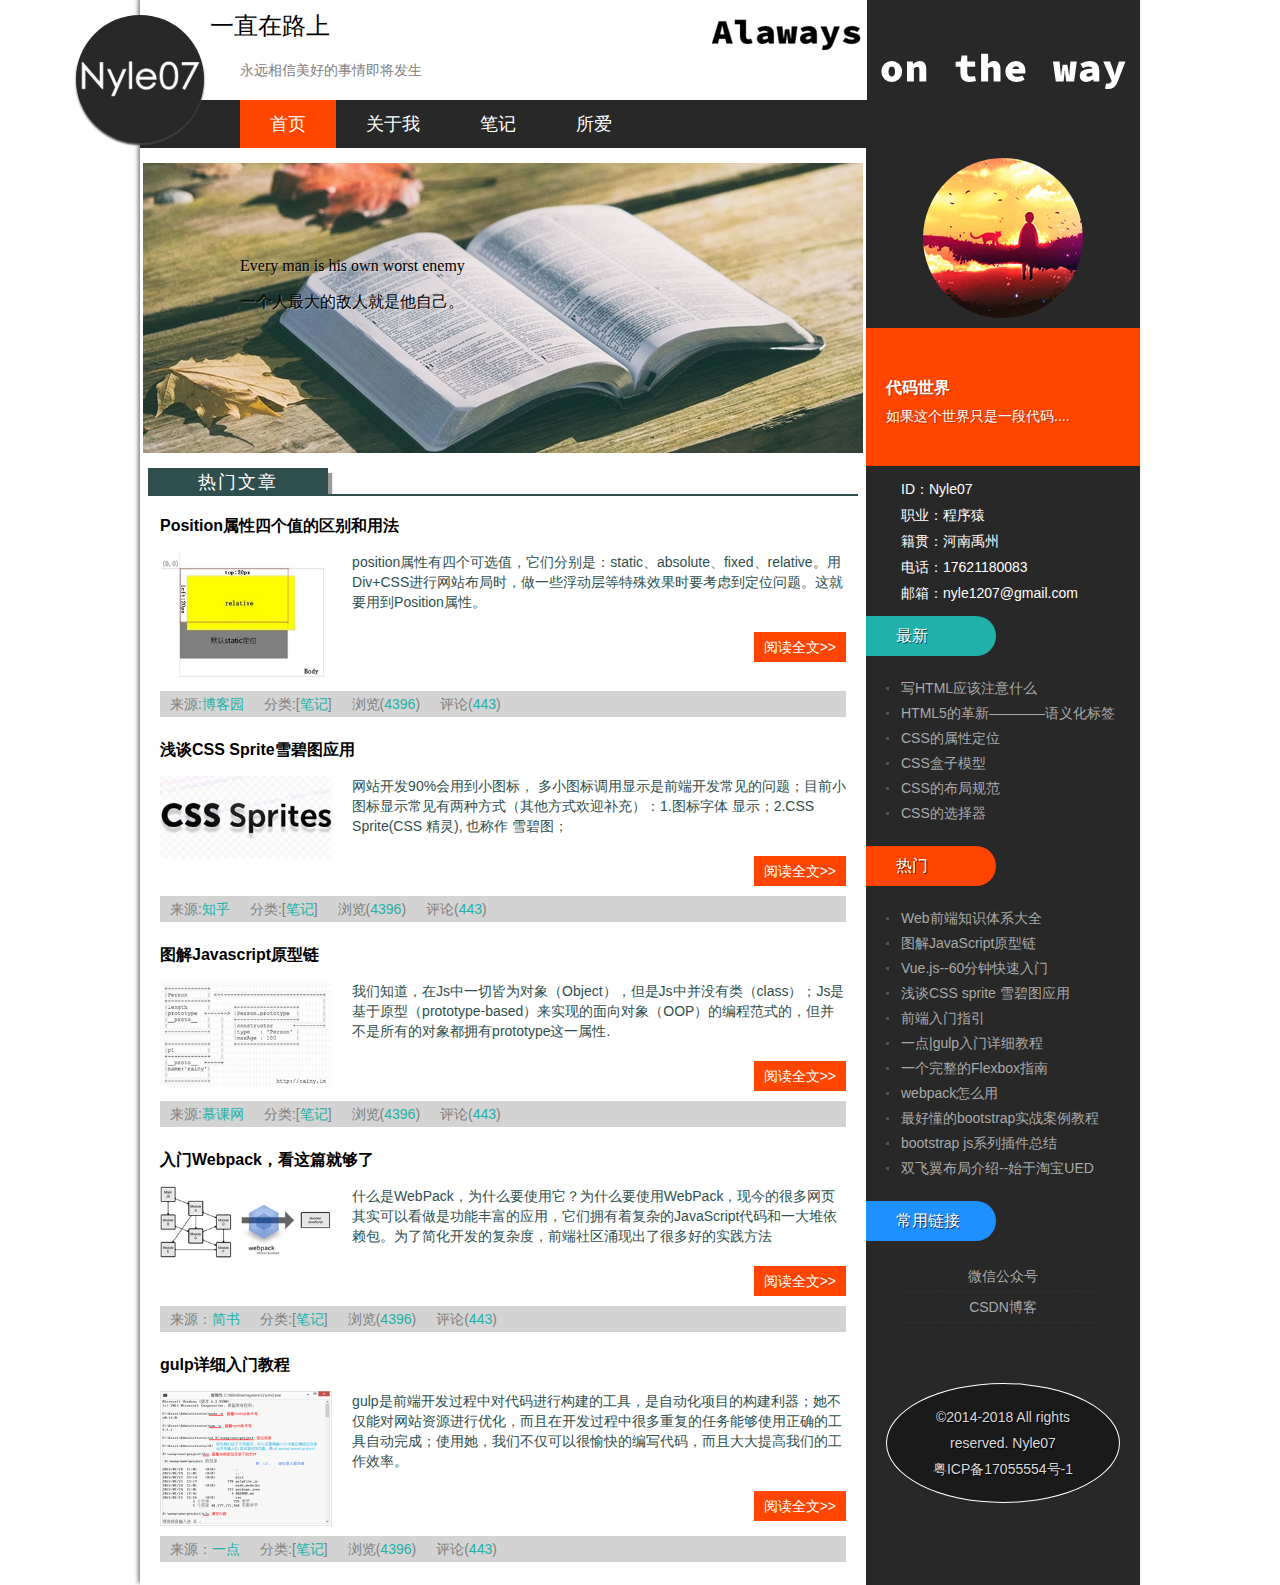
<file: index.html>
<!DOCTYPE html>
<html lang="en">
<head>
    <meta charset="UTF-8">
    <title>一直在路上―――Nyle07的代码世界</title>
    <!--meta标签，页面的元信息，搜索引擎关键字和描述-->
    <meta name="keywords" content="个人博客">
    <meta name="description" content="自学编程路上的所见所得">
    <link rel="stylesheet" href="css/base.css">
    <link rel="stylesheet" href="css/index.css">
    <!--viewport视口，针对移动端页面优化显示-->
    <meta name="viewport" content="width=device-width, minimum-scale=1.0, maximum-scale=1.0">
    <script src="js/swiper/swiper.js"></script>
</head>
<body>
    <div class="main">
        <header>
            <h1>一直在路上</h1>
            <h2>永远相信美好的事情即将发生</h2>
            <div class="github"><a href="https://github.com/nyle07" target="_blank" ></a></div>
            <nav id="top_nav"><a href="index.html" id="top_nav_current">首页</a><a href="about.html">关于我</a><a href="blog.html">笔记</a><a href="hobby">所爱</a></nav>
        </header>
        <article>
            <div class="banner">
                <ul class="texts">
                    <p>Every man is his own worst enemy</p>
                    <p>一个人最大的敌人就是他自己。</p>
                </ul>
            </div>
            <div class="blog_list">
                <h2>
                    <p>热门文章</p>
                </h2>
                <div class="blog">
                    <h3>Position属性四个值的区别和用法</h3>
                    <!--figure标签规定独立的流内容，被删除不应对文档流产生影响-->
                    <figure><img src="images/01.jpg" alt=""></figure>
                    <ul>
                        <p>position属性有四个可选值，它们分别是：static、absolute、fixed、relative。用Div+CSS进行网站布局时，做一些浮动层等特殊效果时要考虑到定位问题。这就要用到Position属性。</p>
                        <a href="https://www.cnblogs.com/theWayToAce/p/5264436.html" target="_blank" class="read_more">阅读全文&gt;&gt;</a>
                    </ul>
                    <p class="author"><span>来源:<a href="https://www.cnblogs.com/theWayToAce/p/5264436.html" target="_blank">博客园</a></span><span>分类:[<a href="/">笔记</a>]</span><span>浏览(<a href="/">4396</a>)</span><span>评论(<a
                            href="/">443</a>)</span></p>
                </div>

                <div class="blog">
                    <h3>浅谈CSS Sprite雪碧图应用</h3>
                    <!--figure标签规定独立的流内容，被删除不应对文档流产生影响-->
                    <figure><img src="images/02.jpg" alt=""></figure>
                    <ul>
                        <p>网站开发90%会用到小图标， 多小图标调用显示是前端开发常见的问题；目前小图标显示常见有两种方式（其他方式欢迎补充）：1.图标字体 显示；2.CSS Sprite(CSS 精灵), 也称作 雪碧图；</p>
                        <a href="https://zhuanlan.zhihu.com/p/23873229" target="_blank" class="read_more">阅读全文&gt;&gt;</a>
                    </ul>
                    <p class="author"><span>来源:<a href="https://zhuanlan.zhihu.com/p/23873229" target="_blank">知乎</a></span><span>分类:[<a href="/">笔记</a>]</span><span>浏览(<a href="/">4396</a>)</span><span>评论(<a
                            href="/">443</a>)</span></p>
                </div>
                <div class="blog">
                    <h3>图解Javascript原型链</h3>
                    <!--figure标签规定独立的流内容，被删除不应对文档流产生影响-->
                    <figure><img src="images/03.jpg" alt=""></figure>
                    <ul>
                        <p>我们知道，在Js中一切皆为对象（Object），但是Js中并没有类（class）；Js是基于原型（prototype-based）来实现的面向对象（OOP）的编程范式的，但并不是所有的对象都拥有prototype这一属性.</p>
                        <a href="http://www.imooc.com/article/3654" target="_blank" class="read_more">阅读全文&gt;&gt;</a>
                    </ul>
                    <p class="author"><span>来源:<a href="http://www.imooc.com/article/3654" target="_blank">慕课网</a></span><span>分类:[<a href="/">笔记</a>]</span><span>浏览(<a href="/">4396</a>)</span><span>评论(<a
                            href="/">443</a>)</span></p>
                </div>
                <div class="blog">
                    <h3>入门Webpack，看这篇就够了</h3>
                    <figure><img src="images/04.jpg" alt=""></figure>
                    <ul>
                        <p>什么是WebPack，为什么要使用它？为什么要使用WebPack，现今的很多网页其实可以看做是功能丰富的应用，它们拥有着复杂的JavaScript代码和一大堆依赖包。为了简化开发的复杂度，前端社区涌现出了很多好的实践方法</p>
                        <a href="https://www.jianshu.com/p/42e11515c10f" target="_blank" class="read_more">阅读全文&gt;&gt;</a>
                    </ul>
                    <p class="author"><span>来源：<a href="https://www.jianshu.com/p/42e11515c10f" target="_blank">简书</a></span><span>分类:[<a href="/">笔记</a>]</span><span>浏览(<a href="/">4396</a>)</span><span>评论(<a
                            href="/">443</a>)</span></p>
                </div>
                <div class="blog">
                    <h3>gulp详细入门教程</h3>
                    <figure><img src="images/05.jpg" alt=""></figure>
                    <ul>
                        <p>gulp是前端开发过程中对代码进行构建的工具，是自动化项目的构建利器；她不仅能对网站资源进行优化，而且在开发过程中很多重复的任务能够使用正确的工具自动完成；使用她，我们不仅可以很愉快的编写代码，而且大大提高我们的工作效率。</p>
                        <a href="http://www.ydcss.com/archives/18" target="_blank" class="read_more">阅读全文&gt;&gt;</a>
                    </ul>
                    <p class="author"><span>来源：<a href="http://www.ydcss.com/archives/18" target="_blank">一点</a></span><span>分类:[<a href="/">笔记</a>]</span><span>浏览(<a href="/">4396</a>)</span><span>评论(<a
                            href="/">443</a>)</span></p>
                </div>
            </div>
        </article>
        <aside>
            <div class="avatar"><a href="about.html"><span>Nyle07</span></a></div>
            <div class="motto">
                <h1>代码世界</h1>
                <p>如果这个世界只是一段代码....</p>
            </div>
            <div class="about_data">
                <p>ID：Nyle07</p>
                <p>职业：程序猿</p>
                <p>籍贯：河南禹州</p>
                <p>电话：17621180083</p>
                <p>邮箱：nyle1207@gmail.com</p>
            </div>
            <!--百度封装好的分享代码-->
            <div class="bdsharebuttonbox">
                <a href="#" class="bds_qzone" data-cmd="qzone" title="分享到QQ空间"></a>
                <a href="#" class="bds_tsina" data-cmd="tsina" title="分享到新浪微博"></a>
                <a href="#" class="bds_tqq" data-cmd="tqq" title="分享到腾讯微博"></a>
                <a href="#" class="bds_renren" data-cmd="renren" title="分享到人人网"></a>
                <a href="#" class="bds_weixin" data-cmd="weixin" title="分享到微信"></a>
                <a href="#" class="bds_more" data-cmd="more"></a>
            </div>
            <div class="new_blog">
                <h2><p class="blog_1">最新</p></h2>
                <ul>
                    <li><a href="/">写HTML应该注意什么</a></li>
                    <li><a href="/">HTML5的革新————语义化标签</a></li>
                    <li><a href="/">CSS的属性定位</a></li>
                    <li><a href="/">CSS盒子模型</a></li>
                    <li><a href="/">CSS的布局规范</a></li>
                    <li><a href="/">CSS的选择器</a></li>
                </ul>
                <h2><p class="blog_2">热门</p></h2>
                <ul>
                    <li><a href="/">Web前端知识体系大全</a></li>
                    <li><a href="/">图解JavaScript原型链</a></li>
                    <li><a href="/">Vue.js--60分钟快速入门</a></li>
                    <li><a href="/">浅谈CSS sprite 雪碧图应用</a></li>
                    <li><a href="/">前端入门指引</a></li>
                    <li><a href="/">一点|gulp入门详细教程</a></li>
                    <li><a href="/">一个完整的Flexbox指南</a></li>
                    <li><a href="/">webpack怎么用</a></li>
                    <li><a href="/">最好懂的bootstrap实战案例教程</a></li>
                    <li><a href="/">bootstrap js系列插件总结</a></li>
                    <li><a href="/">双飞翼布局介绍--始于淘宝UED</a></li>
                </ul>
            </div>
            <div class="links">
                <h2><p>常用链接</p></h2>
                <ul>
                    <li><a href="/">微信公众号</a></li>
                    <li><a href="/">CSDN博客</a></li>
                </ul>
            </div>
            <div class="copyright">
                <ul>
                    <p>©2014-2018 All rights reserved. Nyle07</p>
                    <p><a href="http://www.miibeian.gov.cn/" target="_blank">粤ICP备17055554号-1</a></p>

                </ul>
            </div>

        </aside>

        <!--<footer>-->
            <!--<p>Design by <a href="/">Nyle07</a></p>-->
            <!--<p>Copyright ©2014-2018 All rights reserved. Nyle07</p>-->
            <!--&lt;!&ndash;<span class="sep">|</span>&ndash;&gt;-->
            <!--<a href="http://www.miibeian.gov.cn/" target="_blank">粤ICP备17055554号-1</a>-->
            <!--<span> 违法和不良信息举报电话：0755-82180123</span>-->

        <!--</footer>-->

        <!--清除浮动-->
        <div class="clear"></div>

    </div>

</body>
</html>
</file>
<file: css/base.css>
/*初始化，公共css*/
*{margin:0;padding:0;}
body{font-size: 14px;font-family: 微软雅黑, Arial,Helvetica,sans-serif}
img{border: 0;display:block}
ul{list-style: none}
h1,h2,h3,h4,h5,h6{font-size: 100%;font-weight: normal}
a{outline: none}
a:link,a:visited,a:hover{text-decoration: none}
.clear{clear: both}
.blank{height: 5px;overflow: hidden;width:100%;margin:0;clear: both}
/*header*/
.main{background: url("../images/bg.png") repeat-y;width: 1000px;margin:auto;box-shadow: -2px -2px 4px gray}
header{position: relative;background: url("../images/ibodybg.png") top right no-repeat}
header h1{padding: 10px 0 0 70px;font-size: 24px}
header h2{margin:20px 100px;color: gray}
/*avatar*/
.github{background: url("../images/avatar.png") no-repeat #282828 center;width: 128px; height: 128px; border-radius: 50%; position: absolute; left: -64px; top: 15px; box-shadow: 0px 2px 2px #444444; }
.github:hover{background: url("../images/github.png") no-repeat #282828 center}
.github a { width: 100%; height: 100%; display: block }
/*nav*/
nav{background: rgba(40,40,40,1); height: 48px; line-height: 48px; padding-left: 100px;}
/*让css3的效果兼容其他浏览器，webkit内核，firefox内核，opera内核，IE9则以下不支持*/
nav a{display: inline-block;font-size: 18px;font-family: 微软雅黑,Arial,Helvetica,sans-serif;padding: 0 30px;color: white;-webkit-transition: all 1s; -moz-transition: all 1s; -o-transition: all 1s; transition: all 1s; }
nav a:hover{background: orangered}
#top_nav_current{background: orangered}
a#top_nav_current{color: #fff;}
article{width:72.6%;float: left}
aside{width:27.4%;float: right}
/*版权信息*/
.copyright { background: #1b1a1a;border-radius: 50%; text-align: center; color: #d8d8d8; padding: 20px; margin: 60px 20px 0 20px; border: #fff 1px solid; }
.copyright p { line-height: 26px; text-shadow: #000 1px 1px 1px }
.copyright p a { color: #d8d8d8; }
</file>
<file: css/index.css>
.banner{background: url("../images/banner.jpg") no-repeat center;height:300px;margin:10px auto;width:100%;font-size: 16px;font-family: 微软雅黑 Arial Helvetica sans-serif;}
.texts{line-height: 36px;padding:90px 0 0 40px;text-shadow: 1px 1px rgba(255,255,255,0.3);}
.texts p{-webkit-transition: all 1s;-moz-transition: all 1s;transition: all 1s;-webkit-transform: translate(60px);-moz-transform: translate(60px);-o-transform: translate(60px);-ms-transform: translate(60px);transform: translate(60px);}
.texts p:hover{padding-left: 20px;}
/*文章列表*/
.blog_list h2{border-bottom:darkslategray 2px solid;margin:0 8px 20px 8px;height: 26px;overflow: hidden;line-height: 28px;font-size: 18px;font-family: 微软雅黑 Arial, Helvetica, sans-serif;letter-spacing: 2px; }
.blog_list h2 p{background: darkslategray;width: 180px;color: #fff;text-align: center;box-shadow: #999 4px 5px 1px;}
.blog_list h2 p span{color: #0b0b0b;}
.blog{margin: 0 20px 20px 20px;position: relative;}
.blog h3{font-size: 16px;font-weight: bold;margin-bottom: 15px;transition: all .5s;}
.blog h3:hover{text-decoration: underline;}
.blog figure{float:left;width: 25%;overflow: hidden;}
.blog figure img{width: 100%;margin: auto;-moz-transition: all .5s;-webkit-transition: all .5s;-o-transition: all .5s;transition: all .5s;}
.blog figure:hover img{-moz-transform: scale(1.1);-webkit-transform: scale(1.1);-o-transform: scale(1.1);-ms-transform: scale(1.1);}
.blog ul{float: right;line-height: 20px;width: 72%;color: darkslategray;}
.blog ul:hover{cursor: pointer;}
.author{overflow: hidden;clear: both;margin:10px 0 0 0;display: inline-block;line-height: 26px;height:26px;color:grey;background: lightgray;width: 100%;}
.author span{margin:0 10px;}
.author span a {color:lightseagreen;}
a.read_more{background: orangered;color:#fff;padding: 5px 10px;float: right;margin:20px 0 0 0;}
/*aside信息*/
.avatar{margin: 10px auto;width: 160px;height: 160px;border-radius: 100%;overflow: hidden;}
.avatar a {display:block;padding-top:100px;width: 160px;background: url("../images/photos.png") no-repeat;background-size: 160px 160px;}
.avatar a span{display: block;margin-top: 63px;padding-top: 8px;width:160px;height: 55px;text-align: center;line-height: 20px;color: #fff;background:rgba(0,0,0,.5);-webkit-transition: margin-top .2s ease-in-out;-moz-transition: margin-top .2s ease-in-out;-o-transition: margin-top .2s ease-in-out;transition: margin-top .2s ease-in-out; }
.avatar a:hover span{display: block;margin-top: 0;}
.motto{background: orangered;padding: 40px 20px;color: #fff;text-shadow: 1px 1px rgba(0,0,0,.3);}
.motto h1{font-size: 16px;line-height: 40px;font-weight: bold;}
.about_data{margin: 10px 10px;color:#fff;line-height: 26px;}
.about_data p{display:block;padding-left: 25px;}
.about_data p:hover{background: darkslategray}
/*百度分享按钮不显示*/
.bdsharebuttonbox{margin:5px;clear: both;}
/*热门推荐列表*/
.new_blog h2,.links h2{font-size: 16px;font-family: 微软雅黑 Arial, Helvetica, sans-serif;color:#fff;}
.new_blog h2 p,.links h2 p{height: 40px;line-height: 40px;width:100px;padding:0 0 0 30px;border-radius: 0 20px 20px 0;text-shadow: rgba(0,0,0,.65) 1px 1px;}
.blog_1{background: lightseagreen;}
.blog_2{background:orangered;}
.new_blog ul{margin: 20px 0 20px 20px}
.new_blog ul li a,.links ul li a{color: darkgray;}
.new_blog ul li a:hover,.links ul li a:hover{text-decoration: underline;color: white;}
.new_blog ul li{height: 25px;line-height: 25px;clear: both;padding-left: 15px;overflow: hidden;background: url("../images/li.jpg") no-repeat left center;}
/*links*/
.links h2 p{background: dodgerblue;}
.links ul{margin: 20px 0;}
.links ul li {height: 30px;line-height: 30px;text-align: center;border-bottom: #333 1px dashed;margin:0 40px;}
</file>
